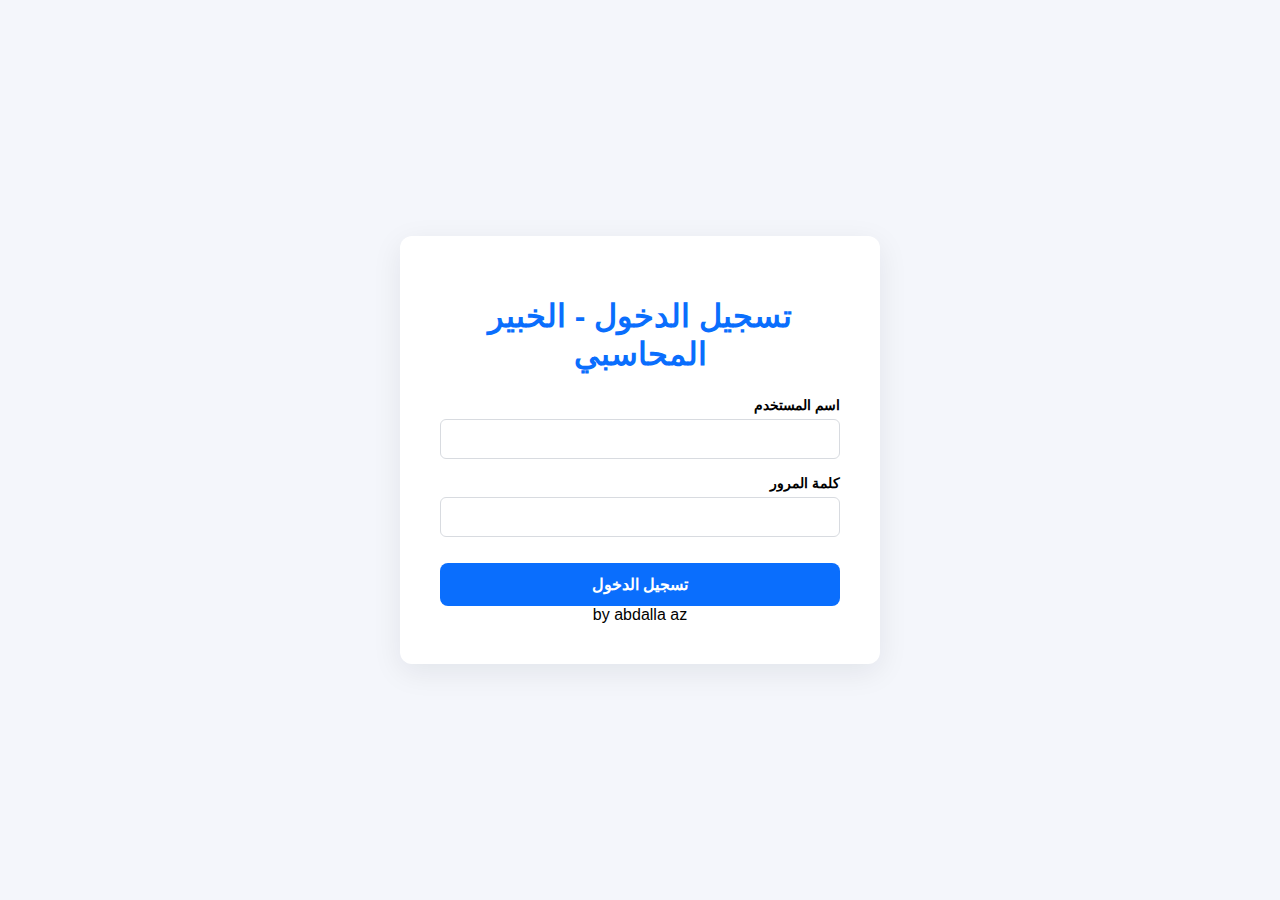
<file: index.html>
<!DOCTYPE html>
<html lang="ar" dir="rtl">
<head>
    <meta charset="UTF-8">
    <meta name="viewport" content="width=device-width, initial-scale=1.0">
    <title>الخبير المحاسبي</title>
    <link rel="stylesheet" href="login.css">
</head>
<body>
    <div class="login-card">
        <h1> تسجيل الدخول - الخبير المحاسبي</h1>
        <form id="loginForm">
            <div class="input-group">
                <label for="username">اسم المستخدم</label>
                <input type="text" id="username" required>
            </div>
            <div class="input-group">
                <label for="password">كلمة المرور</label>
                <input type="password" id="password" required>
            </div>
            <button type="submit" class="btn">تسجيل الدخول</button>
        </br> by abdalla az
            <p id="errorMessage" class="error-message">اسم المستخدم أو كلمة المرور غير صحيحة.</p>
        </form>
    </div>
    <script src="login.js"></script>
</body>
</html>
</file>
<file: login.css>
:root {
    --accent: #0a6efd;
    --bg: #f4f6fb;
    --card: #ffffff;
    --danger: #dc3545;
}
body {
    font-family: "Segoe UI", Tahoma, Arial, sans-serif;
    background: var(--bg);
    display: flex;
    justify-content: center;
    align-items: center;
    height: 100vh;
    margin: 0;
}
.login-card {
    background: var(--card);
    padding: 40px;
    border-radius: 12px;
    box-shadow: 0 8px 30px rgba(10, 20, 40, 0.08);
    width: 100%;
    max-width: 400px;
    text-align: center;
    margin: 15px;
}
.login-card h1 {
    color: var(--accent);
    margin-bottom: 24px;
}
.input-group {
    margin-bottom: 16px;
    text-align: right;
}
.input-group label {
    display: block;
    font-weight: 600;
    margin-bottom: 6px;
    font-size: 14px;
}
.input-group input {
    width: 100%;
    padding: 10px;
    border: 1px solid #d8dbe0;
    border-radius: 6px;
    font-size: 16px;
    box-sizing: border-box;
}
.btn {
    width: 100%;
    padding: 12px;
    border-radius: 8px;
    border: none;
    cursor: pointer;
    background: var(--accent);
    color: #fff;
    font-weight: 700;
    font-size: 16px;
    margin-top: 10px;
}
.error-message {
    color: var(--danger);
    margin-top: 12px;
    font-size: 14px;
    display: none; /* Hidden by default */
}
</file>
